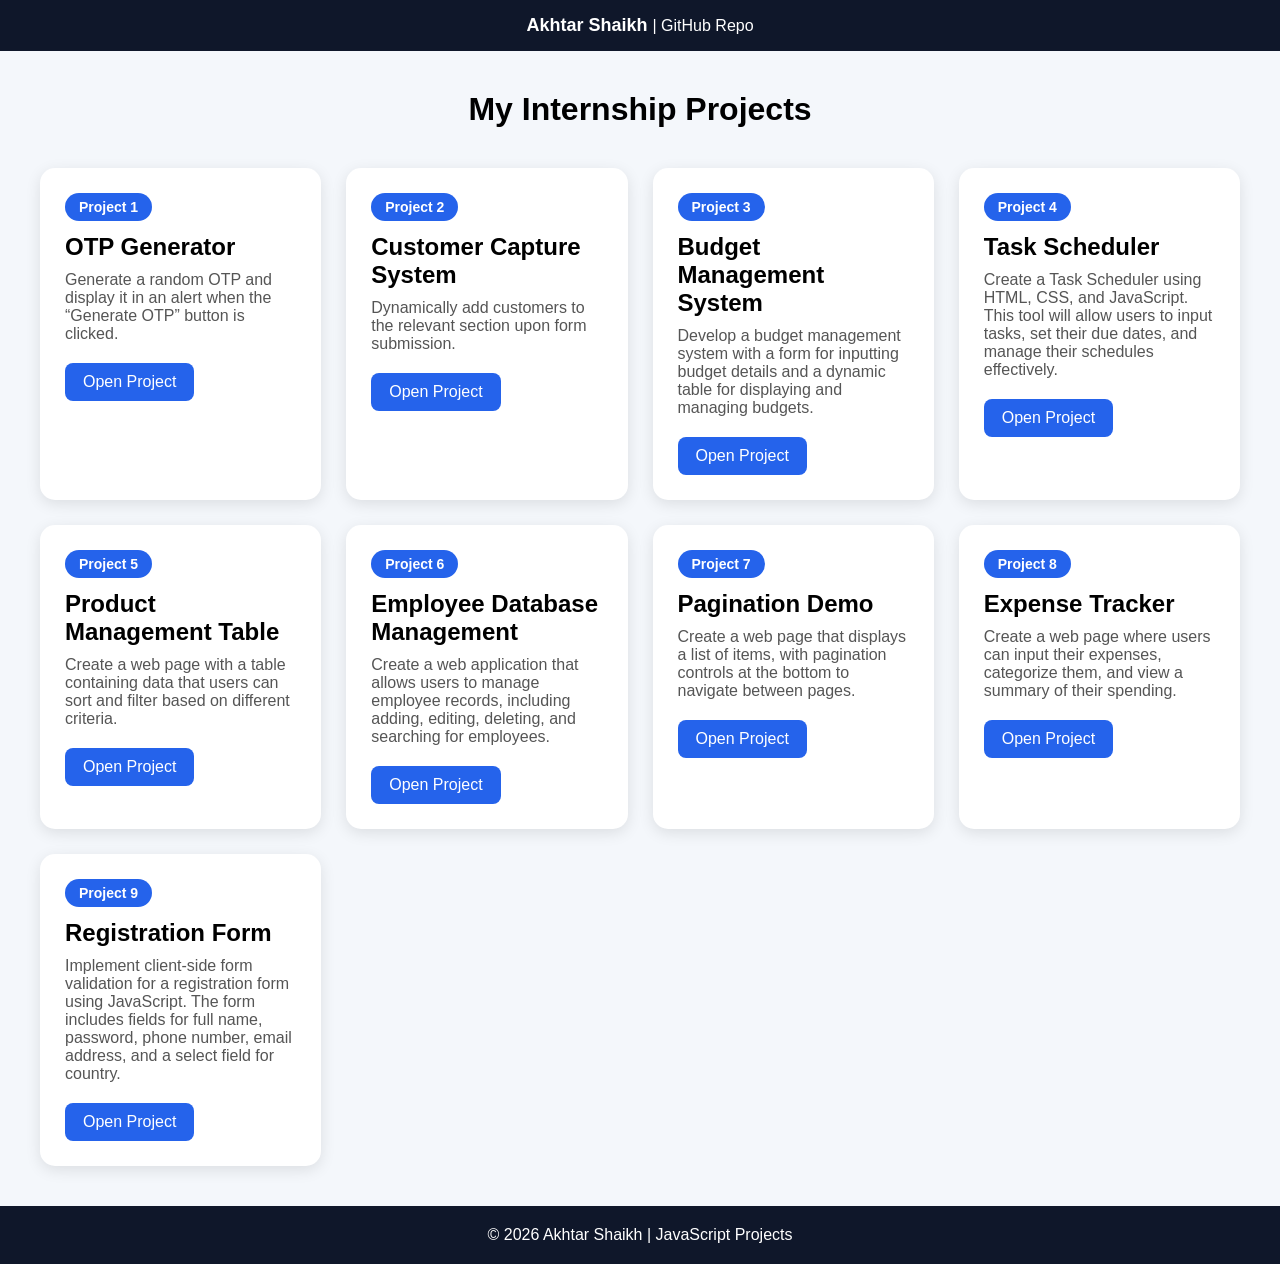
<file: index.html>
<!DOCTYPE html>
<html lang="en">

<head>
    <meta charset="UTF-8">
    <meta name="viewport" content="width=device-width, initial-scale=1.0">

    <title>Internship Projects Dashboard</title>

    <link rel="stylesheet" href="/style.css">
</head>

<body>

    <!-- Navbar -->

    <nav class="navbar">
        

        <div class="nav-right">

            <span class="developer-name">
                Akhtar Shaikh
            </span>

            <span class="divider">|</span>

            <a href="https://github.com/AkhtarShaikh-7/iqraTech-intern-project" target="_blank" class="repo-link">

                GitHub Repo

            </a>

        </div>

    </nav>

    <!-- Main Content -->

    <main>

        <h1 class="heading">
            My Internship Projects
        </h1>

        <div class="project-container" id="projectContainer">

        </div>

    </main>

    <!-- Footer -->

    <footer>
        <p>
            © 2026 Akhtar Shaikh |
            JavaScript Projects
        </p>
    </footer>

    <script src="/script.js"></script>

</body>

</html>
</file>
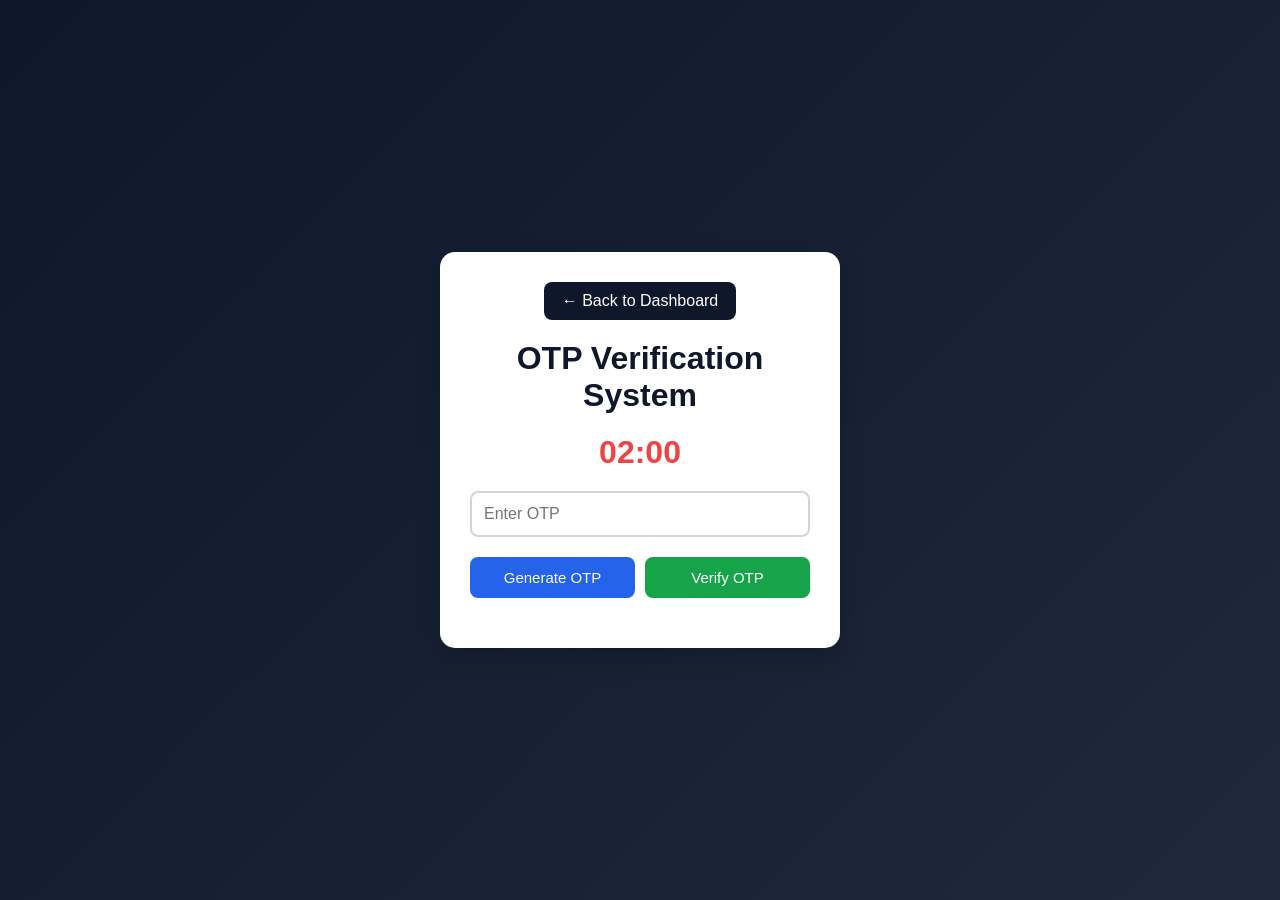
<file: projects/P1/index.html>
<!DOCTYPE html>
<html lang="en">

<head>
    <meta charset="UTF-8">
    <meta name="viewport" content="width=device-width, initial-scale=1.0">
    <title>OTP Generator & Verification</title>

    <link rel="stylesheet" href="style.css">
</head>

<body>


    <div class="container">
        <a href="/index.html" class="back-btn">
            ← Back to Dashboard
        </a>

        <h1>OTP Verification System</h1>

        <div class="timer-section">
            <h2 id="timer">02:00</h2>
        </div>

        <input type="text" id="otpInput" placeholder="Enter OTP">

        <div class="buttons">

            <button id="generateBtn">
                Generate OTP
            </button>

            <button id="verifyBtn">
                Verify OTP
            </button>

        </div>

        <p id="message"></p>

    </div>

    <script src="script.js"></script>

</body>

</html>
</file>
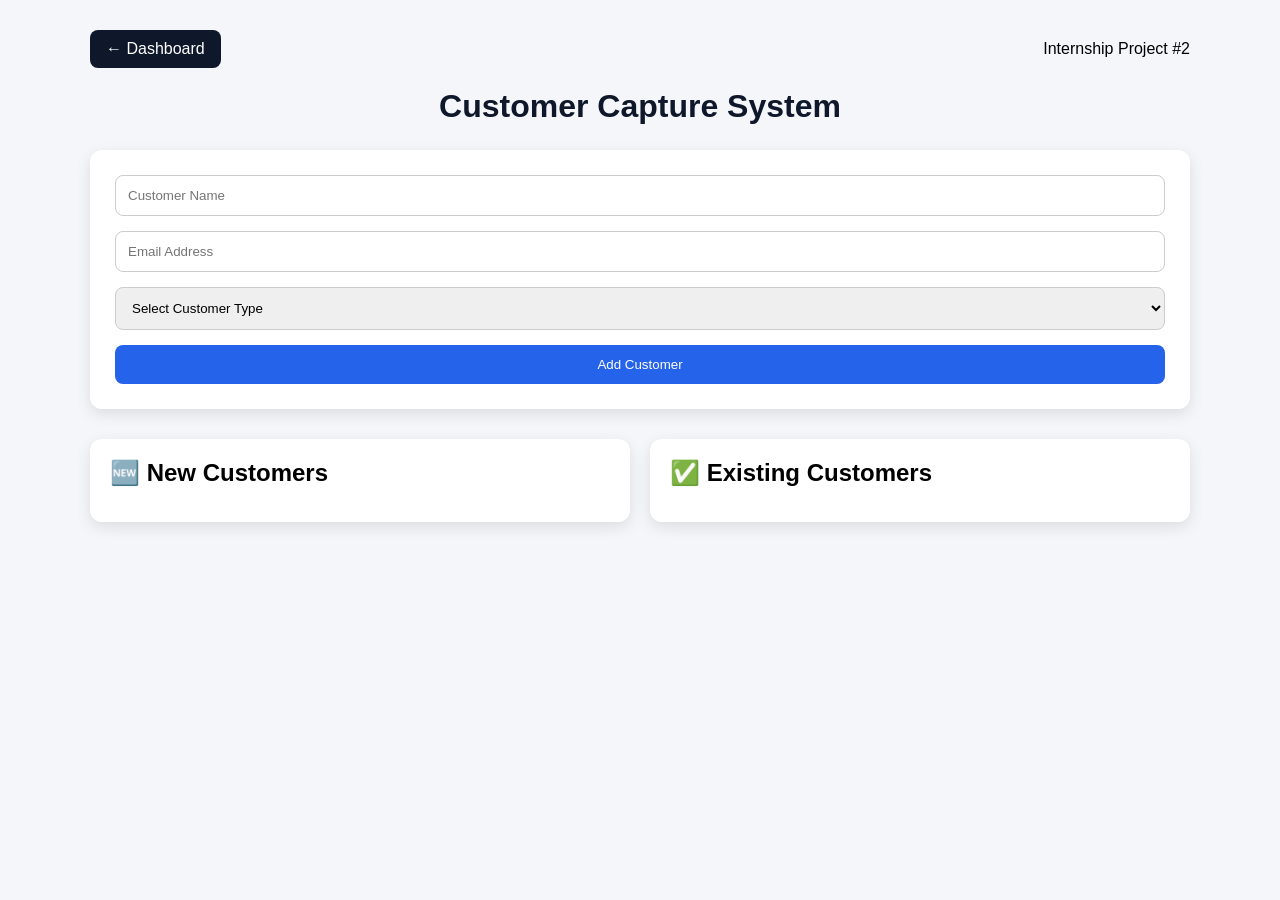
<file: projects/P2/index.html>
<!DOCTYPE html>
<html lang="en">

<head>
    <meta charset="UTF-8">
    <meta name="viewport" content="width=device-width, initial-scale=1.0">
    <title>Customer Capture System</title>

    <link rel="stylesheet" href="style.css">
</head>

<body>

    <div class="container">

        <div class="top-bar">
            <a href="../../index.html" class="back-btn">
                ← Dashboard
            </a>

            <span>Internship Project #2</span>
        </div>

        <h1>Customer Capture System</h1>

        <form id="customerForm">

            <input
                type="text"
                id="name"
                placeholder="Customer Name"
                required>

            <input
                type="email"
                id="email"
                placeholder="Email Address"
                required>

            <select id="customerType" required>
                <option value="">Select Customer Type</option>
                <option value="new">New Customer</option>
                <option value="existing">Existing Customer</option>
            </select>

            <div id="amountContainer">
                <input
                    type="number"
                    id="amount"
                    placeholder="Amount">
            </div>

            <button type="submit">
                Add Customer
            </button>

        </form>

        <div class="sections">

            <div class="section">

                <h2>🆕 New Customers</h2>

                <div id="newCustomers"></div>

            </div>

            <div class="section">

                <h2>✅ Existing Customers</h2>

                <div id="existingCustomers"></div>

            </div>

        </div>

    </div>

    <script src="script.js"></script>

</body>

</html>
</file>
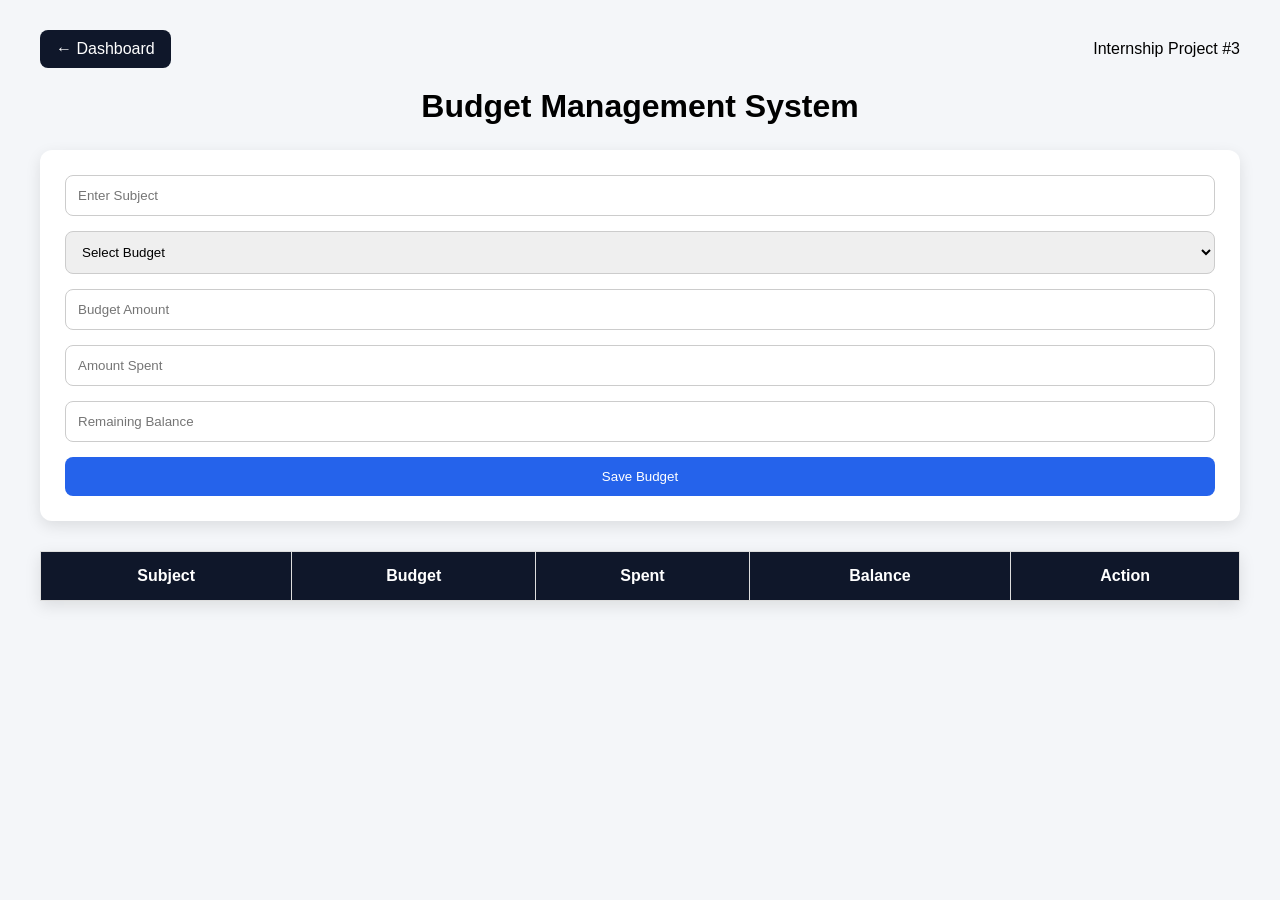
<file: projects/P3/index.html>
<!DOCTYPE html>
<html lang="en">

<head>
    <meta charset="UTF-8">
    <meta name="viewport" content="width=device-width, initial-scale=1.0">
    <title>Budget Management System</title>

    <link rel="stylesheet" href="style.css">
</head>

<body>

    <div class="container">

        <div class="top-bar">
            <a href="../../index.html" class="back-btn">
                ← Dashboard
            </a>

            <span>Internship Project #3</span>
        </div>

        <h1>Budget Management System</h1>

        <form id="budgetForm">

            <input
                type="text"
                id="subject"
                placeholder="Enter Subject"
                required>

            <select id="budgetType" required>
                <option value="">
                    Select Budget
                </option>

                <option value="10000">
                    Education (₹10,000)
                </option>

                <option value="15000">
                    Marketing (₹15,000)
                </option>

                <option value="20000">
                    Development (₹20,000)
                </option>

                <option value="25000">
                    Operations (₹25,000)
                </option>
            </select>

            <input
                type="number"
                id="budgetAmount"
                placeholder="Budget Amount"
                readonly>

            <input
                type="number"
                id="amountSpent"
                placeholder="Amount Spent"
                required>

            <input
                type="text"
                id="remainingBalance"
                placeholder="Remaining Balance"
                readonly>

            <button type="submit">
                Save Budget
            </button>

        </form>

        <table>

            <thead>

                <tr>
                    <th>Subject</th>
                    <th>Budget</th>
                    <th>Spent</th>
                    <th>Balance</th>
                    <th>Action</th>
                </tr>

            </thead>

            <tbody id="budgetTableBody">

            </tbody>

        </table>

    </div>

    <script src="script.js"></script>

</body>

</html>
</file>
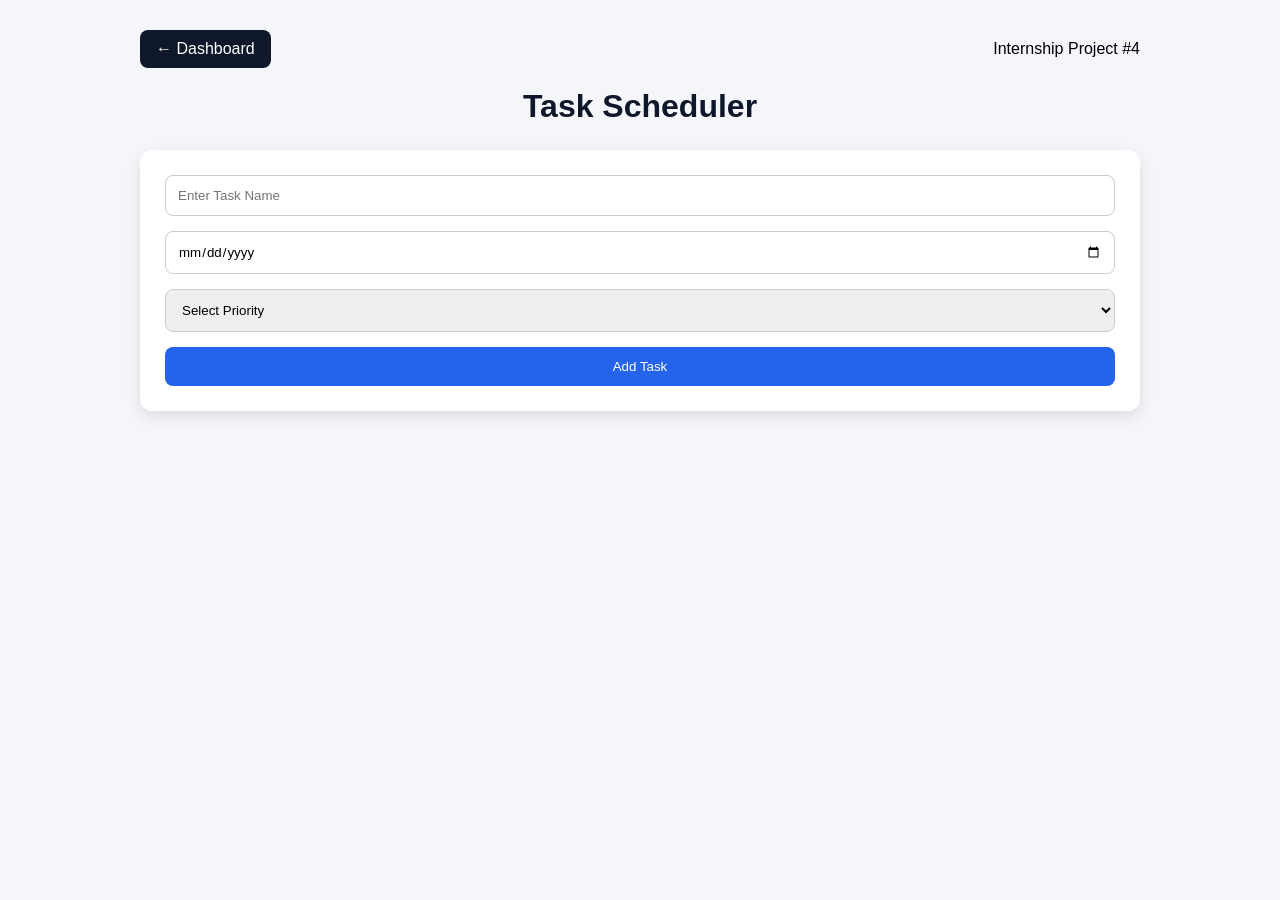
<file: projects/P4/index.html>
<!DOCTYPE html>
<html lang="en">

<head>
    <meta charset="UTF-8">
    <meta name="viewport"
          content="width=device-width, initial-scale=1.0">

    <title>Task Scheduler</title>

    <link rel="stylesheet" href="style.css">
</head>

<body>

    <div class="container">

        <div class="top-bar">

            <a href="../../index.html"
               class="back-btn">
                ← Dashboard
            </a>

            <span>
                Internship Project #4
            </span>

        </div>

        <h1>Task Scheduler</h1>

        <form id="taskForm">

            <input
                type="text"
                id="taskName"
                placeholder="Enter Task Name"
                required>

            <input
                type="date"
                id="dueDate"
                required>

            <select id="priority" required>

                <option value="">
                    Select Priority
                </option>

                <option value="High">
                    High
                </option>

                <option value="Medium">
                    Medium
                </option>

                <option value="Low">
                    Low
                </option>

            </select>

            <button type="submit">
                Add Task
            </button>

        </form>

        <div id="taskList">

        </div>

    </div>

    <script src="script.js"></script>

</body>

</html>
</file>
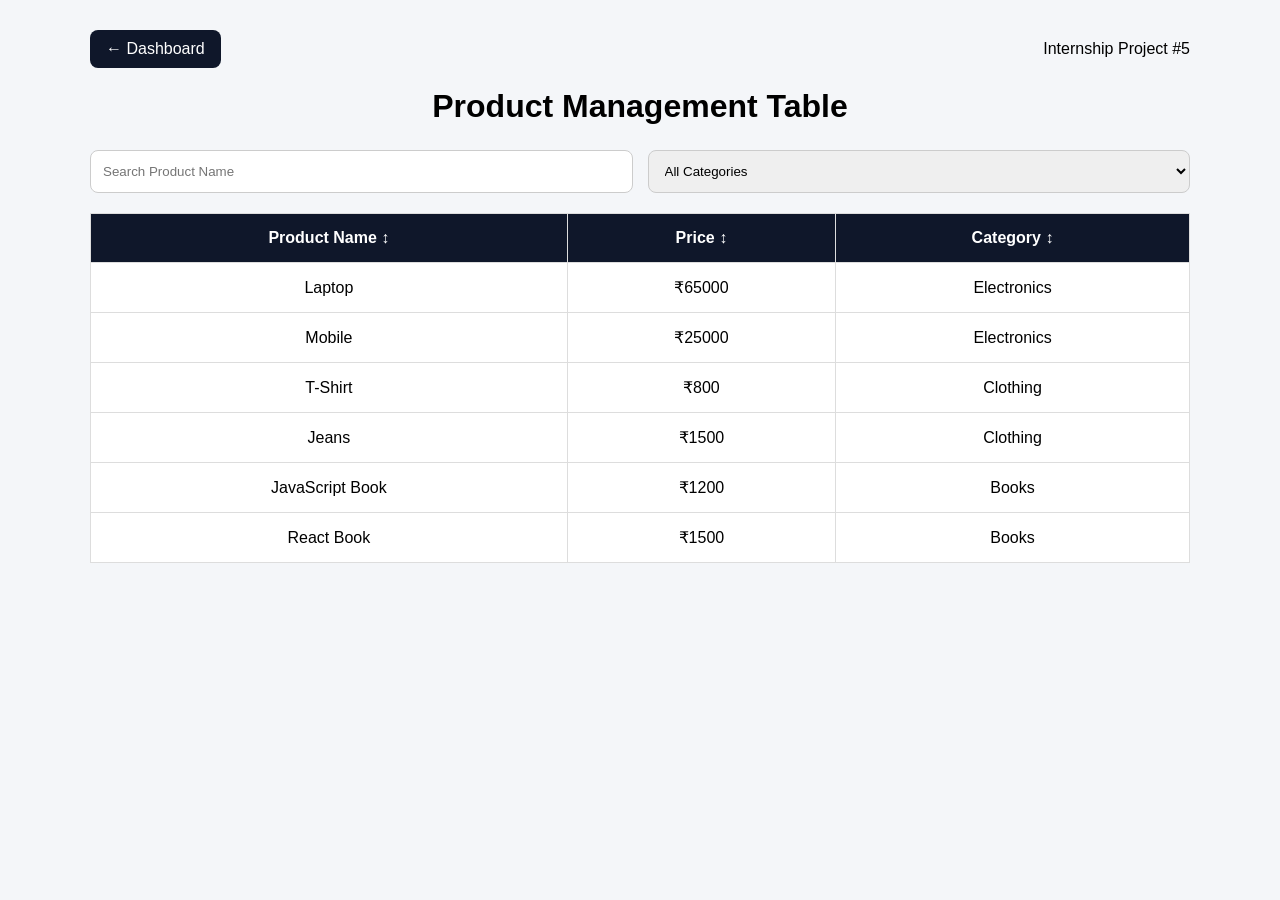
<file: projects/P5/index.html>
<!DOCTYPE html>
<html lang="en">

<head>
    <meta charset="UTF-8">
    <meta name="viewport"
          content="width=device-width, initial-scale=1.0">

    <title>Product Sort & Filter</title>

    <link rel="stylesheet" href="style.css">
</head>

<body>

<div class="container">

    <div class="top-bar">

        <a href="../../index.html"
           class="back-btn">

           ← Dashboard

        </a>

        <span>
            Internship Project #5
        </span>

    </div>

    <h1>Product Management Table</h1>

    <div class="filters">

        <input
            type="text"
            id="searchInput"
            placeholder="Search Product Name">

        <select id="categoryFilter">

            <option value="all">
                All Categories
            </option>

            <option value="Electronics">
                Electronics
            </option>

            <option value="Clothing">
                Clothing
            </option>

            <option value="Books">
                Books
            </option>

        </select>

    </div>

    <div class="table-container">

        <table>

            <thead>

                <tr>

                    <th onclick="sortTable('name')">
                        Product Name ↕
                    </th>

                    <th onclick="sortTable('price')">
                        Price ↕
                    </th>

                    <th onclick="sortTable('category')">
                        Category ↕
                    </th>

                </tr>

            </thead>

            <tbody id="tableBody">

            </tbody>

        </table>

    </div>

</div>

<script src="script.js"></script>

</body>
</html>
</file>
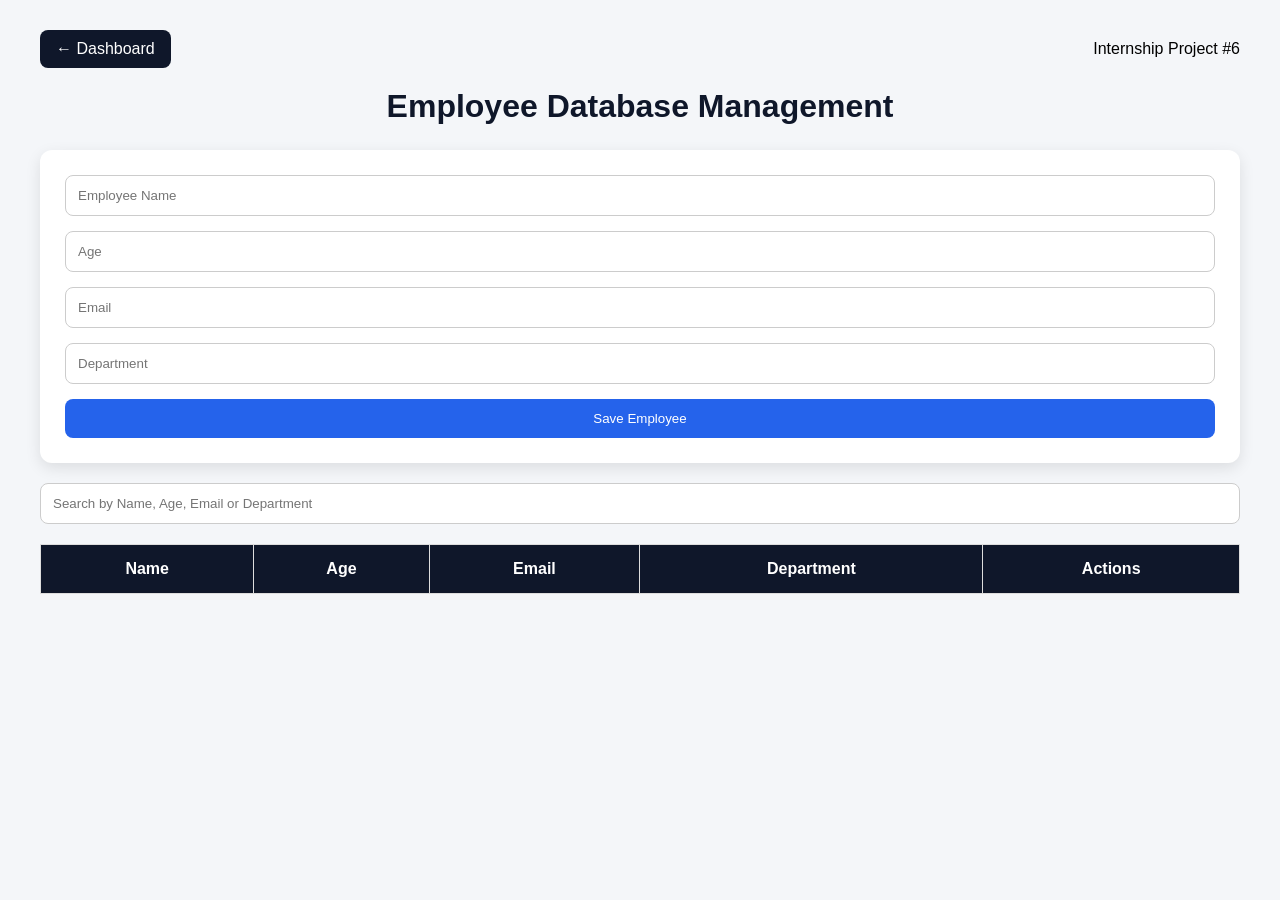
<file: projects/P6/index.html>
<!DOCTYPE html>
<html lang="en">

<head>
<meta charset="UTF-8">
<meta name="viewport"
content="width=device-width, initial-scale=1.0">

<title>Employee Management System</title>

<link rel="stylesheet" href="style.css">
</head>

<body>

<div class="container">

<div class="top-bar">

<a href="../../index.html"
class="back-btn">

← Dashboard

</a>

<span>
Internship Project #6
</span>

</div>

<h1>Employee Database Management</h1>

<form id="employeeForm">

<input
type="text"
id="name"
placeholder="Employee Name"
required>

<input
type="number"
id="age"
placeholder="Age"
required>

<input
type="email"
id="email"
placeholder="Email"
required>

<input
type="text"
id="department"
placeholder="Department"
required>

<button type="submit">
Save Employee
</button>

</form>

<div class="search-box">

<input
type="text"
id="searchInput"
placeholder="Search by Name, Age, Email or Department">

</div>

<div class="table-container">

<table>

<thead>

<tr>

<th>Name</th>
<th>Age</th>
<th>Email</th>
<th>Department</th>
<th>Actions</th>

</tr>

</thead>

<tbody id="employeeTable">

</tbody>

</table>

</div>

</div>

<script src="script.js"></script>

</body>
</html>
</file>
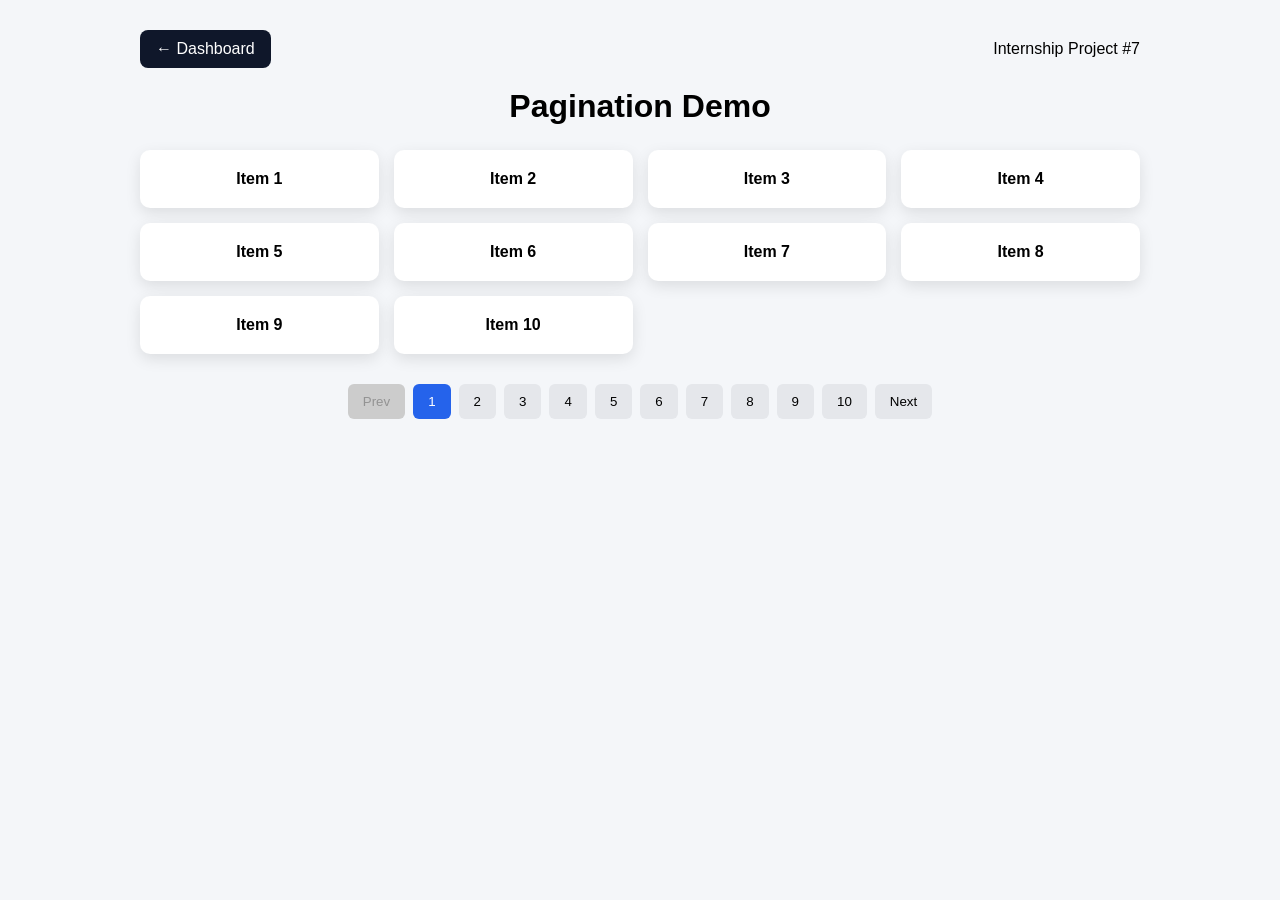
<file: projects/P7/index.html>
<!DOCTYPE html>
<html lang="en">

<head>
<meta charset="UTF-8">
<meta name="viewport"
content="width=device-width, initial-scale=1.0">

<title>Pagination System</title>

<link rel="stylesheet" href="style.css">
</head>

<body>

<div class="container">

<div class="top-bar">

<a href="../../index.html"
class="back-btn">

← Dashboard

</a>

<span>
Internship Project #7
</span>

</div>

<h1>Pagination Demo</h1>

<div id="itemContainer"
class="item-container">

</div>

<div id="pagination"
class="pagination">

</div>

</div>

<script src="script.js"></script>

</body>
</html>
</file>
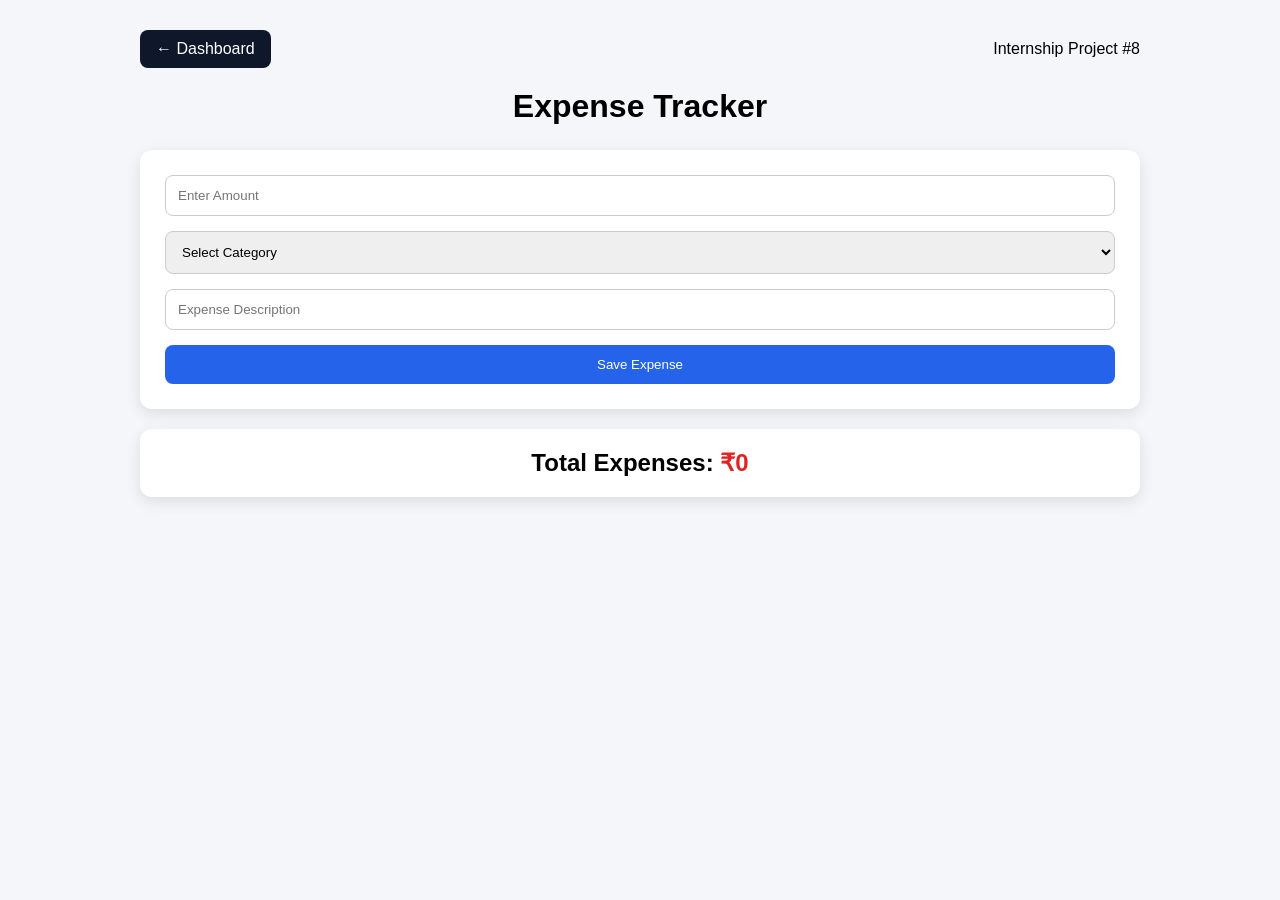
<file: projects/P8/index.html>
<!DOCTYPE html>
<html lang="en">

<head>
<meta charset="UTF-8">
<meta name="viewport"
content="width=device-width, initial-scale=1.0">

<title>Expense Tracker</title>

<link rel="stylesheet" href="style.css">
</head>

<body>

<div class="container">

<div class="top-bar">

<a href="../../index.html"
class="back-btn">

← Dashboard

</a>

<span>
Internship Project #8
</span>

</div>

<h1>Expense Tracker</h1>

<form id="expenseForm">

<input
type="number"
id="amount"
placeholder="Enter Amount"
required>

<select id="category" required>

<option value="">
Select Category
</option>

<option value="Food">
Food
</option>

<option value="Travel">
Travel
</option>

<option value="Shopping">
Shopping
</option>

<option value="Bills">
Bills
</option>

<option value="Other">
Other
</option>

</select>

<input
type="text"
id="description"
placeholder="Expense Description"
required>

<button type="submit">
Save Expense
</button>

</form>

<div class="summary">

<h2>
Total Expenses:
<span id="totalExpense">
₹0
</span>
</h2>

</div>

<div id="expenseList">

</div>

</div>

<script src="script.js"></script>

</body>
</html>
</file>
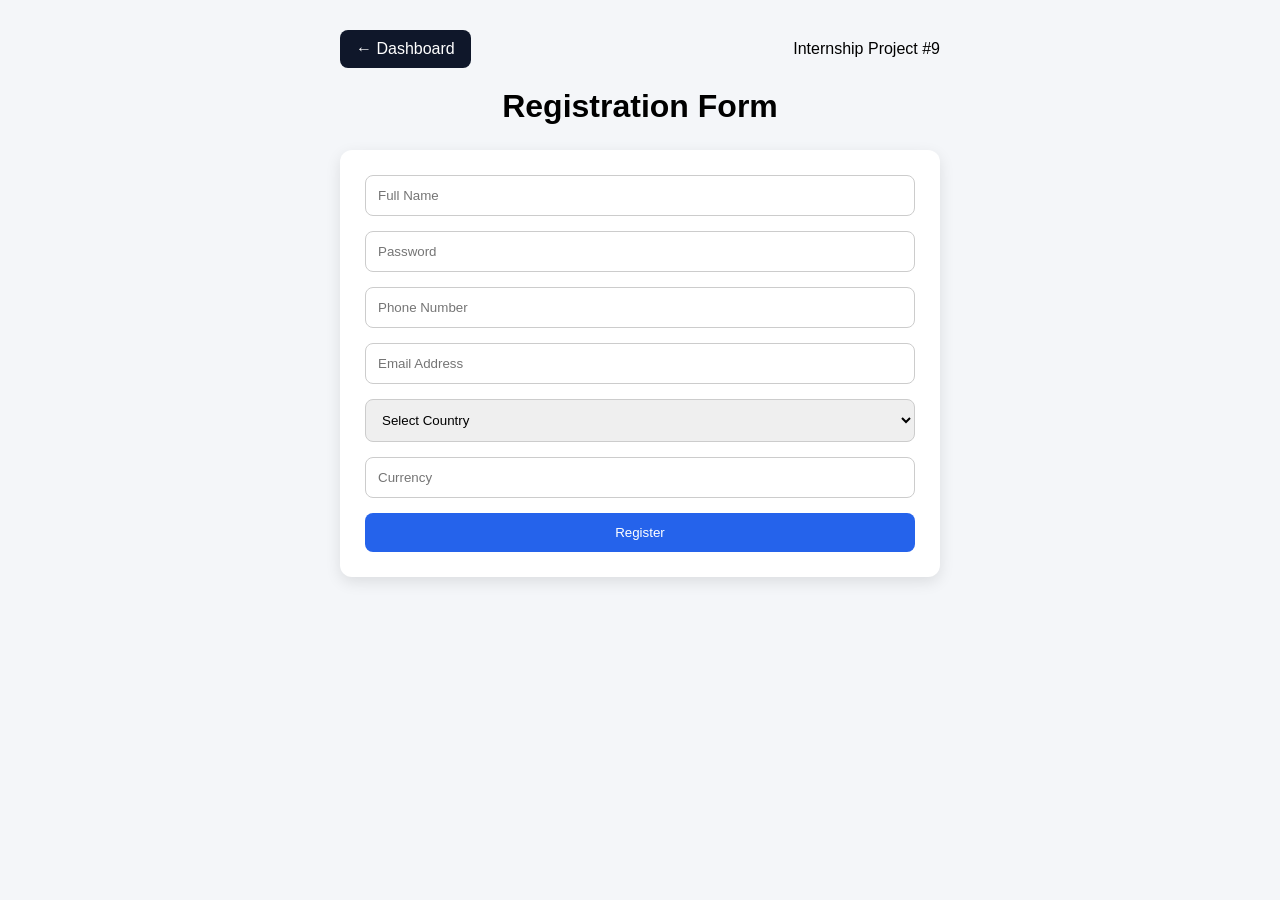
<file: projects/P9/index.html>
<!DOCTYPE html>
<html lang="en">

<head>
<meta charset="UTF-8">
<meta name="viewport"
content="width=device-width, initial-scale=1.0">

<title>Registration Form Validation</title>

<link rel="stylesheet" href="style.css">
</head>

<body>

<div class="container">

<div class="top-bar">

<a href="../../index.html"
class="back-btn">

← Dashboard

</a>

<span>
Internship Project #9
</span>

</div>

<h1>Registration Form</h1>

<form id="registrationForm">

<div class="form-group">

<input
type="text"
id="fullName"
placeholder="Full Name">

<small class="error"
id="nameError"></small>

</div>

<div class="form-group">

<input
type="password"
id="password"
placeholder="Password">

<small class="error"
id="passwordError"></small>

</div>

<div class="form-group">

<input
type="text"
id="phone"
placeholder="Phone Number">

<small class="error"
id="phoneError"></small>

</div>

<div class="form-group">

<input
type="text"
id="email"
placeholder="Email Address">

<small class="error"
id="emailError"></small>

</div>

<div class="form-group">

<select id="country">

<option value="">
Select Country
</option>

<option value="India">
India
</option>

<option value="USA">
USA
</option>

<option value="UK">
UK
</option>

<option value="Japan">
Japan
</option>

<option value="UAE">
UAE
</option>

</select>

<small class="error"
id="countryError"></small>

</div>

<div class="form-group">

<input
type="text"
id="currency"
placeholder="Currency"
readonly>

</div>

<button type="submit">
Register
</button>

</form>

<p id="successMessage"></p>

</div>

<script src="script.js"></script>

</body>

</html>
</file>
<file: style.css>
*{
  margin:0;
  padding:0;
  box-sizing:border-box;
  font-family:Arial,sans-serif;
}

body{
  min-height:100vh;
  display:flex;
  flex-direction:column;
  background:#f4f7fb;
}

/* Navbar */

.navbar{
  background:#0f172a;
  color:white;
  display:flex;
  justify-content:center;
  align-items:center;
  padding:15px 40px;
  position: sticky;
  top: 0;
  left: 0;
}
.logo{
    font-size: large;
    font-weight: 700;
}

.navbar ul{
  list-style:none;
  display:flex;
  gap:20px;
}

.navbar a{
  color:white;
  text-decoration:none;
}

/* Main */

main{
  flex:1;
  padding:40px;
}

.heading{
  text-align:center;
  margin-bottom:40px;
}

.project-container{
  display:grid;
  grid-template-columns:
  repeat(auto-fit,minmax(280px,1fr));

  gap:25px;
}

/* Card */

.project-card{
  background:white;
  border-radius:15px;
  padding:25px;
  box-shadow:
  0 4px 15px rgba(0,0,0,0.1);
}

.project-card h2{
  margin-bottom:10px;
}

.project-card p{
  color:#555;
  margin-bottom:20px;
}

.project-card a{
  display:inline-block;
  padding:10px 18px;
  background:#2563eb;
  color:white;
  text-decoration:none;
  border-radius:8px;
}

/* Footer */

footer{
  background:#0f172a;
  color:white;
  text-align:center;
  padding:20px;
}

.project-number{
    display:inline-block;
    background:#2563eb;
    color:white;
    padding:6px 14px;
    border-radius:20px;
    font-size:14px;
    font-weight:600;
    margin-bottom:12px;
}

.developer-name{
  font-size: large;
  font-weight: 700;
}
</file>
<file: projects/P1/style.css>
* {
    margin: 0;
    padding: 0;
    box-sizing: border-box;
    font-family: Arial, sans-serif;
}

body {
    min-height: 100vh;
    display: flex;
    justify-content: center;
    align-items: center;
    background: linear-gradient(
        135deg,
        #0f172a,
        #1e293b
    );
}

.container {
    width: 400px;
    background: white;
    padding: 30px;
    border-radius: 15px;
    text-align: center;
    box-shadow: 0 10px 25px rgba(0,0,0,0.2);
}

h1 {
    color: #0f172a;
    margin-bottom: 20px;
}

.timer-section {
    margin-bottom: 20px;
}

#timer {
    color: #ef4444;
    font-size: 32px;
}

input {
    width: 100%;
    padding: 12px;
    margin-bottom: 20px;
    border: 2px solid #d1d5db;
    border-radius: 8px;
    font-size: 16px;
}

.buttons {
    display: flex;
    gap: 10px;
}

button {
    flex: 1;
    padding: 12px;
    border: none;
    border-radius: 8px;
    cursor: pointer;
    color: white;
    font-size: 15px;
}

#generateBtn {
    background: #2563eb;
}

#verifyBtn {
    background: #16a34a;
}

button:hover {
    opacity: 0.9;
}

#message {
    margin-top: 20px;
    font-weight: bold;
    font-size: 16px;
}
.back-btn{
    display:inline-block;
    text-decoration:none;
    background:#0f172a;
    color:white;
    padding:10px 18px;
    border-radius:8px;
    margin-bottom:20px;
    transition:0.3s;
}

.back-btn:hover{
    background:#2563eb;
}
</file>
<file: projects/P2/style.css>
*{
    margin:0;
    padding:0;
    box-sizing:border-box;
    font-family:Arial, sans-serif;
}

body{
    background:#f4f6f9;
    min-height:100vh;
    padding:30px;
}

.container{
    max-width:1100px;
    margin:auto;
}

.top-bar{
    display:flex;
    justify-content:space-between;
    align-items:center;
    margin-bottom:20px;
}

.back-btn{
    text-decoration:none;
    background:#0f172a;
    color:white;
    padding:10px 16px;
    border-radius:8px;
}

h1{
    text-align:center;
    margin-bottom:25px;
    color:#0f172a;
}

form{
    background:white;
    padding:25px;
    border-radius:12px;
    box-shadow:0 5px 15px rgba(0,0,0,.1);
    margin-bottom:30px;
}

form input,
form select{
    width:100%;
    padding:12px;
    margin-bottom:15px;
    border:1px solid #ccc;
    border-radius:8px;
}

form button{
    width:100%;
    padding:12px;
    border:none;
    background:#2563eb;
    color:white;
    border-radius:8px;
    cursor:pointer;
}

.sections{
    display:grid;
    grid-template-columns:1fr 1fr;
    gap:20px;
}

.section{
    background:white;
    padding:20px;
    border-radius:12px;
    box-shadow:0 5px 15px rgba(0,0,0,.1);
}

.section h2{
    margin-bottom:15px;
}

.customer-card{
    border:1px solid #ddd;
    border-radius:8px;
    padding:15px;
    margin-bottom:15px;
}

.customer-card p{
    margin:5px 0;
}

.customer-card button{
    margin-top:10px;
    padding:8px 14px;
    border:none;
    border-radius:6px;
    cursor:pointer;
    color:white;
}

.approve-btn{
    background:#16a34a;
}

.remove-btn{
    background:#dc2626;
}

#amountContainer{
    display:none;
}

@media(max-width:768px){

    .sections{
        grid-template-columns:1fr;
    }

}
</file>
<file: projects/P3/style.css>
*{
    margin:0;
    padding:0;
    box-sizing:border-box;
    font-family:Arial,sans-serif;
}

body{
    background:#f4f6f9;
    padding:30px;
}

.container{
    max-width:1200px;
    margin:auto;
}

.top-bar{
    display:flex;
    justify-content:space-between;
    align-items:center;
    margin-bottom:20px;
}

.back-btn{
    text-decoration:none;
    background:#0f172a;
    color:white;
    padding:10px 16px;
    border-radius:8px;
}

h1{
    text-align:center;
    margin-bottom:25px;
}

form{
    background:white;
    padding:25px;
    border-radius:12px;
    box-shadow:0 5px 15px rgba(0,0,0,.1);
    margin-bottom:30px;
}

form input,
form select{
    width:100%;
    padding:12px;
    margin-bottom:15px;
    border:1px solid #ccc;
    border-radius:8px;
}

button{
    width:100%;
    padding:12px;
    background:#2563eb;
    color:white;
    border:none;
    border-radius:8px;
    cursor:pointer;
}

table{
    width:100%;
    border-collapse:collapse;
    background:white;
    box-shadow:0 5px 15px rgba(0,0,0,.1);
}

th,
td{
    padding:15px;
    border:1px solid #ddd;
    text-align:center;
}

th{
    background:#0f172a;
    color:white;
}

.edit-btn{
    background:#16a34a;
    color:white;
    border:none;
    padding:8px 12px;
    border-radius:6px;
    cursor:pointer;
}

.disabled-btn{
    background:gray;
    cursor:not-allowed;
}

@media(max-width:768px){

    table{
        display:block;
        overflow-x:auto;
    }

}
</file>
<file: projects/P4/style.css>
*{
    margin:0;
    padding:0;
    box-sizing:border-box;
    font-family:Arial,sans-serif;
}

body{
    background:#f4f6f9;
    padding:30px;
}

.container{
    max-width:1000px;
    margin:auto;
}

.top-bar{
    display:flex;
    justify-content:space-between;
    align-items:center;
    margin-bottom:20px;
}

.back-btn{
    text-decoration:none;
    background:#0f172a;
    color:white;
    padding:10px 16px;
    border-radius:8px;
}

h1{
    text-align:center;
    margin-bottom:25px;
    color:#0f172a;
}

form{
    background:white;
    padding:25px;
    border-radius:12px;
    box-shadow:0 5px 15px rgba(0,0,0,.1);
    margin-bottom:30px;
}

form input,
form select{
    width:100%;
    padding:12px;
    margin-bottom:15px;
    border:1px solid #ccc;
    border-radius:8px;
}

form button{
    width:100%;
    padding:12px;
    border:none;
    background:#2563eb;
    color:white;
    border-radius:8px;
    cursor:pointer;
}

.task-card{
    background:white;
    padding:20px;
    border-radius:12px;
    margin-bottom:15px;
    box-shadow:0 5px 15px rgba(0,0,0,.1);
}

.task-card h3{
    margin-bottom:10px;
}

.task-card p{
    margin-bottom:8px;
}

.priority-high{
    color:#dc2626;
    font-weight:bold;
}

.priority-medium{
    color:#d97706;
    font-weight:bold;
}

.priority-low{
    color:#16a34a;
    font-weight:bold;
}

.actions{
    margin-top:15px;
}

.edit-btn,
.delete-btn{
    border:none;
    color:white;
    padding:8px 14px;
    border-radius:6px;
    cursor:pointer;
    margin-right:10px;
}

.edit-btn{
    background:#16a34a;
}

.delete-btn{
    background:#dc2626;
}

@media(max-width:768px){

    body{
        padding:15px;
    }

}
</file>
<file: projects/P5/style.css>
*{
    margin:0;
    padding:0;
    box-sizing:border-box;
    font-family:Arial,sans-serif;
}

body{
    background:#f4f6f9;
    padding:30px;
}

.container{
    max-width:1100px;
    margin:auto;
}

.top-bar{
    display:flex;
    justify-content:space-between;
    align-items:center;
    margin-bottom:20px;
}

.back-btn{
    text-decoration:none;
    background:#0f172a;
    color:white;
    padding:10px 16px;
    border-radius:8px;
}

h1{
    text-align:center;
    margin-bottom:25px;
}

.filters{
    display:flex;
    gap:15px;
    margin-bottom:20px;
}

.filters input,
.filters select{
    flex:1;
    padding:12px;
    border:1px solid #ccc;
    border-radius:8px;
}

.table-container{
    overflow-x:auto;
}

table{
    width:100%;
    border-collapse:collapse;
    background:white;
    box-shadow:0 5px 15px rgba(0,0,0,.1);
}

th,
td{
    padding:15px;
    border:1px solid #ddd;
    text-align:center;
}

th{
    background:#0f172a;
    color:white;
    cursor:pointer;
}

th:hover{
    background:#1e293b;
}

@media(max-width:768px){

    .filters{
        flex-direction:column;
    }

}
</file>
<file: projects/P6/style.css>
*{
margin:0;
padding:0;
box-sizing:border-box;
font-family:Arial,sans-serif;
}

body{
background:#f4f6f9;
padding:30px;
}

.container{
max-width:1200px;
margin:auto;
}

.top-bar{
display:flex;
justify-content:space-between;
align-items:center;
margin-bottom:20px;
}

.back-btn{
text-decoration:none;
background:#0f172a;
color:white;
padding:10px 16px;
border-radius:8px;
}

h1{
text-align:center;
margin-bottom:25px;
color:#0f172a;
}

form{
background:white;
padding:25px;
border-radius:12px;
box-shadow:0 5px 15px rgba(0,0,0,.1);
margin-bottom:20px;
}

form input{
width:100%;
padding:12px;
margin-bottom:15px;
border:1px solid #ccc;
border-radius:8px;
}

form button{
width:100%;
padding:12px;
background:#2563eb;
color:white;
border:none;
border-radius:8px;
cursor:pointer;
}

.search-box{
margin-bottom:20px;
}

.search-box input{
width:100%;
padding:12px;
border:1px solid #ccc;
border-radius:8px;
}

.table-container{
overflow-x:auto;
}

table{
width:100%;
border-collapse:collapse;
background:white;
box-shadow:0 5px 15px rgba(0,0,0,.1);
}

th,
td{
padding:15px;
border:1px solid #ddd;
text-align:center;
}

th{
background:#0f172a;
color:white;
}

.edit-btn{
background:#16a34a;
}

.delete-btn{
background:#dc2626;
}

.edit-btn,
.delete-btn{
border:none;
color:white;
padding:8px 14px;
border-radius:6px;
cursor:pointer;
margin:2px;
}

@media(max-width:768px){

body{
padding:15px;
}

}
</file>
<file: projects/P7/style.css>
*{
margin:0;
padding:0;
box-sizing:border-box;
font-family:Arial,sans-serif;
}

body{
background:#f4f6f9;
padding:30px;
}

.container{
max-width:1000px;
margin:auto;
}

.top-bar{
display:flex;
justify-content:space-between;
align-items:center;
margin-bottom:20px;
}

.back-btn{
text-decoration:none;
background:#0f172a;
color:white;
padding:10px 16px;
border-radius:8px;
}

h1{
text-align:center;
margin-bottom:25px;
}

.item-container{
display:grid;
grid-template-columns:
repeat(auto-fill,minmax(220px,1fr));

gap:15px;
margin-bottom:30px;
}

.item{
background:white;
padding:20px;
border-radius:10px;
box-shadow:
0 5px 15px rgba(0,0,0,.1);

text-align:center;
font-weight:bold;
}

.pagination{
display:flex;
justify-content:center;
flex-wrap:wrap;
gap:8px;
}

.pagination button{
padding:10px 15px;
border:none;
cursor:pointer;
border-radius:6px;
background:#e5e7eb;
}

.pagination button:hover{
background:#2563eb;
color:white;
}

.active{
background:#2563eb !important;
color:white;
}

.disabled{
background:#ccc !important;
cursor:not-allowed;
}

@media(max-width:768px){

body{
padding:15px;
}

}
</file>
<file: projects/P8/style.css>
*{
margin:0;
padding:0;
box-sizing:border-box;
font-family:Arial,sans-serif;
}

body{
background:#f4f6f9;
padding:30px;
}

.container{
max-width:1000px;
margin:auto;
}

.top-bar{
display:flex;
justify-content:space-between;
align-items:center;
margin-bottom:20px;
}

.back-btn{
text-decoration:none;
background:#0f172a;
color:white;
padding:10px 16px;
border-radius:8px;
}

h1{
text-align:center;
margin-bottom:25px;
}

form{
background:white;
padding:25px;
border-radius:12px;
box-shadow:0 5px 15px rgba(0,0,0,.1);
margin-bottom:20px;
}

form input,
form select{
width:100%;
padding:12px;
margin-bottom:15px;
border:1px solid #ccc;
border-radius:8px;
}

form button{
width:100%;
padding:12px;
border:none;
background:#2563eb;
color:white;
border-radius:8px;
cursor:pointer;
}

.summary{
background:white;
padding:20px;
border-radius:12px;
box-shadow:0 5px 15px rgba(0,0,0,.1);
margin-bottom:20px;
text-align:center;
}

#totalExpense{
color:#dc2626;
font-weight:bold;
}

.expense-card{
background:white;
padding:20px;
border-radius:12px;
margin-bottom:15px;
box-shadow:0 5px 15px rgba(0,0,0,.1);
}

.expense-card p{
margin-bottom:8px;
}

.actions{
margin-top:10px;
}

.edit-btn,
.delete-btn{
border:none;
padding:8px 14px;
color:white;
border-radius:6px;
cursor:pointer;
margin-right:8px;
}

.edit-btn{
background:#16a34a;
}

.delete-btn{
background:#dc2626;
}

@media(max-width:768px){

body{
padding:15px;
}

}
</file>
<file: projects/P9/style.css>
*{
margin:0;
padding:0;
box-sizing:border-box;
font-family:Arial,sans-serif;
}

body{
background:#f4f6f9;
padding:30px;
}

.container{
max-width:600px;
margin:auto;
}

.top-bar{
display:flex;
justify-content:space-between;
align-items:center;
margin-bottom:20px;
}

.back-btn{
text-decoration:none;
background:#0f172a;
color:white;
padding:10px 16px;
border-radius:8px;
}

h1{
text-align:center;
margin-bottom:25px;
}

form{
background:white;
padding:25px;
border-radius:12px;
box-shadow:0 5px 15px rgba(0,0,0,.1);
}

.form-group{
margin-bottom:15px;
}

input,
select{
width:100%;
padding:12px;
border:1px solid #ccc;
border-radius:8px;
}

button{
width:100%;
padding:12px;
background:#2563eb;
color:white;
border:none;
border-radius:8px;
cursor:pointer;
}

.error{
color:#dc2626;
font-size:13px;
display:block;
margin-top:5px;
}

#successMessage{
margin-top:20px;
text-align:center;
font-weight:bold;
color:#16a34a;
}
</file>
